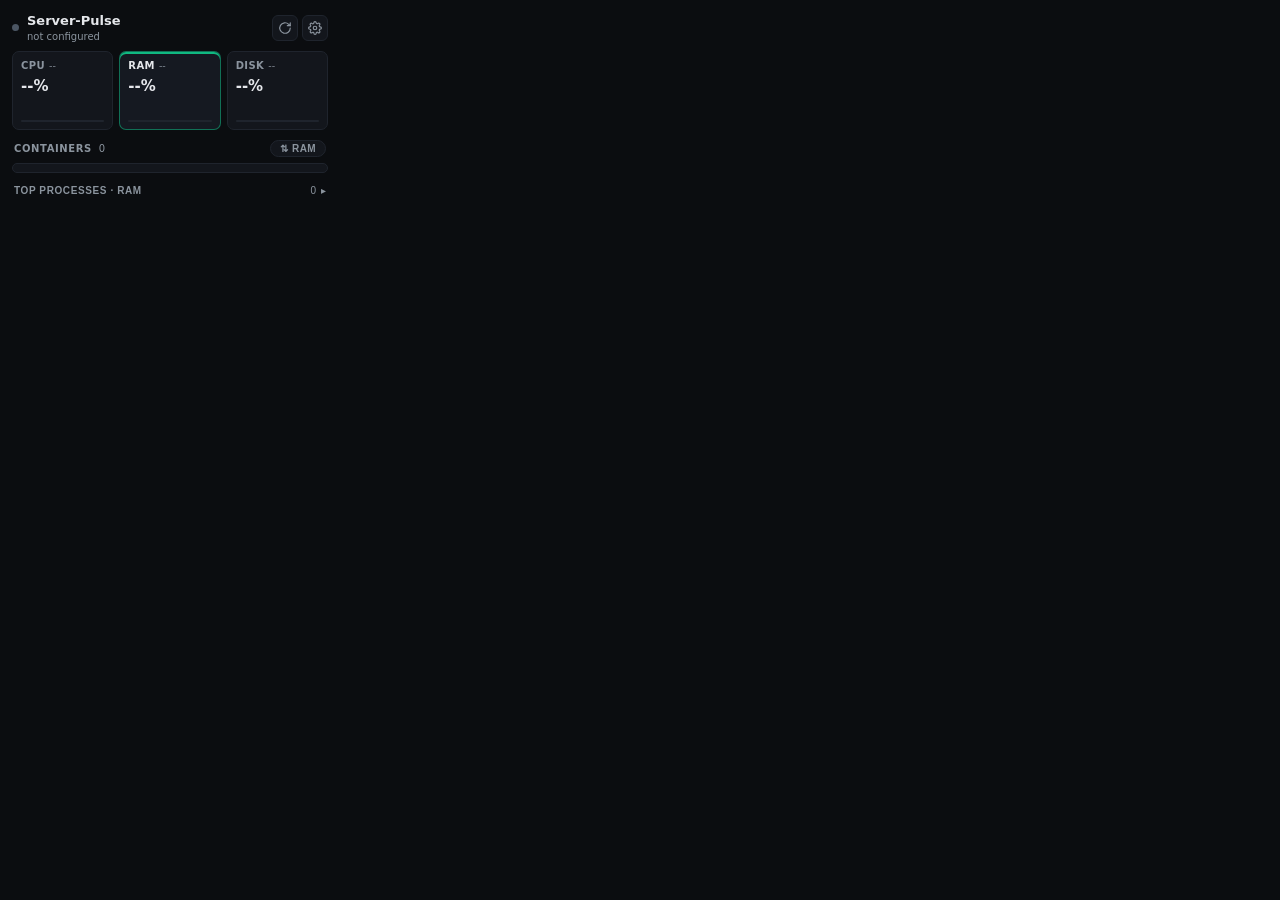
<file: extension/popup.html>
<!doctype html>
<html lang="en">
<head>
  <meta charset="utf-8">
  <meta name="viewport" content="width=device-width, initial-scale=1">
  <title>Server-Pulse</title>
  <link rel="stylesheet" href="popup.css">
</head>
<body>
  <div class="app">
    <header class="topbar">
      <div class="host-wrap">
        <span id="statusDot" class="dot dot-idle" aria-hidden="true"></span>
        <div class="host-meta">
          <span id="hostName" class="hostname">Server-Pulse</span>
          <span id="hostSub" class="host-sub">not configured</span>
        </div>
      </div>
      <div class="actions">
        <button id="refreshBtn" class="icon-btn" type="button" title="Refresh" aria-label="Refresh">
          <svg width="14" height="14" viewBox="0 0 24 24" fill="none" stroke="currentColor" stroke-width="2" stroke-linecap="round" stroke-linejoin="round">
            <path d="M21 12a9 9 0 1 1-2.64-6.36L21 8"></path>
            <path d="M21 3v5h-5"></path>
          </svg>
        </button>
        <button id="settingsBtn" class="icon-btn" type="button" title="Settings" aria-label="Settings">
          <svg width="14" height="14" viewBox="0 0 24 24" fill="none" stroke="currentColor" stroke-width="2" stroke-linecap="round" stroke-linejoin="round">
            <circle cx="12" cy="12" r="3"></circle>
            <path d="M19.4 15a1.65 1.65 0 0 0 .33 1.82l.06.06a2 2 0 1 1-2.83 2.83l-.06-.06a1.65 1.65 0 0 0-1.82-.33 1.65 1.65 0 0 0-1 1.51V21a2 2 0 1 1-4 0v-.09a1.65 1.65 0 0 0-1-1.51 1.65 1.65 0 0 0-1.82.33l-.06.06a2 2 0 1 1-2.83-2.83l.06-.06a1.65 1.65 0 0 0 .33-1.82 1.65 1.65 0 0 0-1.51-1H3a2 2 0 1 1 0-4h.09a1.65 1.65 0 0 0 1.51-1 1.65 1.65 0 0 0-.33-1.82l-.06-.06a2 2 0 1 1 2.83-2.83l.06.06a1.65 1.65 0 0 0 1.82.33h.08a1.65 1.65 0 0 0 1-1.51V3a2 2 0 1 1 4 0v.09a1.65 1.65 0 0 0 1 1.51h.08a1.65 1.65 0 0 0 1.82-.33l.06-.06a2 2 0 1 1 2.83 2.83l-.06.06a1.65 1.65 0 0 0-.33 1.82v.08a1.65 1.65 0 0 0 1.51 1H21a2 2 0 1 1 0 4h-.09a1.65 1.65 0 0 0-1.51 1z"></path>
          </svg>
        </button>
      </div>
    </header>

    <div id="errorBanner" class="banner hidden" role="alert"></div>

    <main id="dashboardView" class="view">
      <section class="summary" role="tablist" aria-label="Resource view">
        <button id="tabCpu" class="pill pill-btn" type="button" role="tab" aria-selected="false" data-tab="cpu" title="Focus CPU: load, IOWait & CPU-sorted list">
          <div class="pill-head"><span class="pill-label">CPU</span><span id="cpuSub" class="pill-sub num">--</span></div>
          <div id="cpuVal" class="pill-val num">--%</div>
          <svg id="cpuSpark" class="spark-svg" viewBox="0 0 100 24" preserveAspectRatio="none" aria-hidden="true"></svg>
          <div class="bar"><div id="cpuBar" class="bar-fill"></div></div>
        </button>
        <button id="tabRam" class="pill pill-btn active" type="button" role="tab" aria-selected="true" data-tab="ram" title="Focus RAM: cache, available & RAM-sorted list">
          <div class="pill-head"><span class="pill-label">RAM</span><span id="ramSub" class="pill-sub num">--</span></div>
          <div id="ramVal" class="pill-val num">--%</div>
          <svg id="ramSpark" class="spark-svg" viewBox="0 0 100 24" preserveAspectRatio="none" aria-hidden="true"></svg>
          <span id="swapNote" class="pill-note num hidden"></span>
          <div class="bar"><div id="ramBar" class="bar-fill"></div></div>
        </button>
        <button id="tabDisk" class="pill pill-btn" type="button" role="tab" aria-selected="false" data-tab="disk" title="Focus Disk: filesystems & Docker storage breakdown">
          <div class="pill-head"><span class="pill-label">DISK</span><span id="diskSub" class="pill-sub num">--</span></div>
          <div id="diskVal" class="pill-val num">--%</div>
          <div class="bar"><div id="diskBar" class="bar-fill"></div></div>
        </button>
      </section>

      <section id="details" class="details hidden" aria-label="Focused metrics">
        <div class="detail"><span id="d1Label" class="detail-label">CACHE</span><span id="d1Val" class="detail-val num">--</span></div>
        <div class="detail"><span id="d2Label" class="detail-label">AVAIL</span><span id="d2Val" class="detail-val num">--</span></div>
        <div class="detail"><span id="d3Label" class="detail-label">NET /s</span><span id="d3Val" class="detail-val num">--</span></div>
      </section>

      <div id="computePanel" class="panel">
        <section class="section">
          <div class="section-head">
            <span class="section-left">
              <span class="section-title">CONTAINERS</span>
              <span id="containerCount" class="section-count num">0</span>
              <span id="issues" class="issues hidden"></span>
            </span>
            <button id="sortBtn" class="chip" type="button" title="Change sort order">RAM</button>
          </div>
          <div id="containerList" class="list"></div>
        </section>

        <section class="section">
          <button id="procToggle" class="section-head section-btn" type="button" aria-expanded="false">
            <span id="procTitle" class="section-title">TOP PROCESSES · RAM</span>
            <span class="section-right">
              <span id="procCount" class="section-count num">0</span>
              <span id="procChevron" class="chevron" aria-hidden="true">▸</span>
            </span>
          </button>
          <div id="procList" class="list hidden"></div>
        </section>
      </div>

      <div id="diskPanel" class="panel hidden">
        <section class="section">
          <div class="section-head">
            <span class="section-title">FILESYSTEMS</span>
            <span id="mountCount" class="section-count num">0</span>
          </div>
          <div id="mountList" class="list"></div>
        </section>

        <section class="section">
          <div class="section-head">
            <span class="section-left">
              <span class="section-title">DOCKER STORAGE</span>
              <span id="dockerDiskTotal" class="section-count num">--</span>
            </span>
            <span id="reclaimPill" class="pill-warn hidden"></span>
          </div>
          <div id="dockerDiskList" class="list"></div>
        </section>
      </div>
    </main>

    <section id="settingsView" class="view settings hidden" aria-label="Settings">
      <form id="settingsForm" class="form" novalidate>
        <label class="field">
          <span class="field-label">Server URL (or Quick-Connect Link)</span>
          <input id="inputUrl" class="input" type="text" placeholder="pulse://host:9191#token  or  http://host:9191" autocomplete="off" spellcheck="false" required>
        </label>
        <label class="field">
          <span class="field-label">Bearer Token</span>
          <div class="token-row">
            <input id="inputToken" class="input" type="password" placeholder="64-char hex token" autocomplete="off" spellcheck="false" required>
            <button id="toggleTokenBtn" class="ghost-btn" type="button">Show</button>
          </div>
        </label>
        <div class="field">
          <span class="field-label">Toolbar Badge Metric</span>
          <div class="seg" role="radiogroup" aria-label="Badge metric">
            <label class="seg-opt">
              <input type="radio" name="badgeMetric" value="ram" checked>
              <span>RAM %</span>
            </label>
            <label class="seg-opt">
              <input type="radio" name="badgeMetric" value="cpu">
              <span>CPU %</span>
            </label>
          </div>
        </div>
        <div id="settingsStatus" class="settings-status"></div>
        <div class="form-actions">
          <button id="cancelBtn" class="btn btn-secondary" type="button">Cancel</button>
          <button id="saveBtn" class="btn btn-primary" type="submit">Save &amp; Connect</button>
        </div>
      </form>
    </section>
  </div>
  <script type="module" src="popup.js"></script>
</body>
</html>
</file>
<file: extension/popup.css>
:root {
  --bg: #0B0D10;
  --surface: #13161C;
  --border: #1F242D;
  --text: #E5E7EB;
  --muted: #8B949E;
  --green: #10B981;
  --amber: #F59E0B;
  --red: #EF4444;
  --idle: #4B5563;
}

* { box-sizing: border-box; margin: 0; padding: 0; }

html, body {
  width: 340px;
  max-height: 520px;
  background: var(--bg);
  color: var(--text);
  font-family: system-ui, -apple-system, BlinkMacSystemFont, "Segoe UI", sans-serif;
  font-size: 12px;
  line-height: 1.35;
  overflow-x: hidden;
  -webkit-font-smoothing: antialiased;
}

.num { font-variant-numeric: tabular-nums; }
.hidden { display: none !important; }

.app {
  display: flex;
  flex-direction: column;
  gap: 8px;
  padding: 12px;
  max-height: 520px;
  overflow-y: auto;
}

.app::-webkit-scrollbar { width: 4px; }
.app::-webkit-scrollbar-thumb { background: var(--border); border-radius: 2px; }

.topbar {
  display: flex;
  align-items: center;
  justify-content: space-between;
  gap: 8px;
}

.host-wrap { display: flex; align-items: center; gap: 8px; min-width: 0; }
.host-meta { display: flex; flex-direction: column; min-width: 0; }

.hostname {
  font-size: 13px;
  font-weight: 600;
  white-space: nowrap;
  overflow: hidden;
  text-overflow: ellipsis;
}

.host-sub {
  font-size: 10px;
  color: var(--muted);
  white-space: nowrap;
  overflow: hidden;
  text-overflow: ellipsis;
}

.dot { width: 7px; height: 7px; border-radius: 50%; flex-shrink: 0; }
.dot-ok { background: var(--green); box-shadow: 0 0 6px rgba(16, 185, 129, 0.55); }
.dot-err { background: var(--red); }
.dot-idle { background: var(--idle); }

.actions { display: flex; gap: 4px; flex-shrink: 0; }

.icon-btn {
  display: grid;
  place-items: center;
  width: 26px;
  height: 26px;
  border: 1px solid var(--border);
  border-radius: 6px;
  background: var(--surface);
  color: var(--muted);
  cursor: pointer;
  transition: color 0.15s, border-color 0.15s;
}

.icon-btn:hover { color: var(--text); border-color: #2E3644; }
.icon-btn.active { color: var(--green); border-color: rgba(16, 185, 129, 0.4); }
.icon-btn.spinning svg { animation: spin 0.7s linear infinite; }
@keyframes spin { to { transform: rotate(360deg); } }

.banner {
  padding: 6px 8px;
  border-radius: 6px;
  border: 1px solid rgba(239, 68, 68, 0.35);
  background: rgba(239, 68, 68, 0.1);
  color: #FCA5A5;
  font-size: 11px;
}

.view { display: flex; flex-direction: column; gap: 8px; }

.summary { display: grid; grid-template-columns: repeat(3, 1fr); gap: 6px; }

.pill {
  background: var(--surface);
  border: 1px solid var(--border);
  border-radius: 7px;
  padding: 7px 8px;
  display: flex;
  flex-direction: column;
  gap: 3px;
  min-width: 0;
}

.pill-head { display: flex; justify-content: space-between; align-items: baseline; gap: 4px; }
.pill-label { font-size: 10px; font-weight: 600; color: var(--muted); letter-spacing: 0.04em; }
.pill-sub { font-size: 9.5px; color: var(--muted); white-space: nowrap; overflow: hidden; text-overflow: ellipsis; }
.pill-val { font-size: 15px; font-weight: 600; }

.bar { width: 100%; height: 2px; background: var(--border); border-radius: 1px; overflow: hidden; margin-top: 2px; }
.bar-fill { height: 100%; width: 0%; transition: width 0.25s ease; }

.lvl-green { background: var(--green); }
.lvl-amber { background: var(--amber); }
.lvl-red { background: var(--red); }
.lvl-muted { background: var(--idle); }

.section { display: flex; flex-direction: column; gap: 4px; }

.section-head {
  display: flex;
  align-items: center;
  justify-content: space-between;
  padding: 2px 2px;
}

.section-btn {
  width: 100%;
  background: transparent;
  border: none;
  color: inherit;
  cursor: pointer;
  text-align: left;
}

.section-title { font-size: 10px; font-weight: 600; color: var(--muted); letter-spacing: 0.06em; }
.section-right { display: flex; align-items: center; gap: 5px; }
.section-count { font-size: 10px; color: var(--muted); }
.chevron { font-size: 10px; color: var(--muted); transition: transform 0.15s; display: inline-block; }
.chevron.open { transform: rotate(90deg); }

.list {
  display: flex;
  flex-direction: column;
  gap: 4px;
  background: var(--surface);
  border: 1px solid var(--border);
  border-radius: 7px;
  padding: 4px;
}

.row {
  display: flex;
  flex-direction: column;
  gap: 3px;
  padding: 5px 6px;
  border-radius: 5px;
}

.row:hover { background: rgba(255, 255, 255, 0.03); }
.row-top { display: flex; align-items: center; justify-content: space-between; gap: 8px; }
.row-left { display: flex; align-items: center; gap: 6px; min-width: 0; }

.row-name {
  font-size: 11.5px;
  font-weight: 500;
  white-space: nowrap;
  overflow: hidden;
  text-overflow: ellipsis;
}

.row-stopped .row-name { color: var(--muted); }

.row-stats { display: flex; align-items: baseline; gap: 8px; flex-shrink: 0; font-size: 11px; }
.stat-mem { color: var(--text); font-weight: 500; }
.stat-cpu { color: var(--muted); width: 38px; text-align: right; }

.empty { padding: 10px 6px; text-align: center; color: var(--muted); font-size: 11px; }

/* Inline Settings */
.form { display: flex; flex-direction: column; gap: 10px; }
.field { display: flex; flex-direction: column; gap: 4px; }
.field-label { font-size: 10.5px; font-weight: 600; color: var(--muted); }

.input {
  width: 100%;
  padding: 7px 9px;
  border-radius: 6px;
  border: 1px solid var(--border);
  background: var(--surface);
  color: var(--text);
  font-size: 12px;
  outline: none;
}

.input:focus { border-color: var(--green); }
.token-row { display: flex; gap: 6px; }

.ghost-btn {
  padding: 0 9px;
  border-radius: 6px;
  border: 1px solid var(--border);
  background: var(--surface);
  color: var(--muted);
  font-size: 11px;
  cursor: pointer;
}

.ghost-btn:hover { color: var(--text); }

.seg { display: grid; grid-template-columns: 1fr 1fr; gap: 6px; }
.seg-opt {
  display: flex;
  align-items: center;
  justify-content: center;
  gap: 5px;
  padding: 6px;
  border-radius: 6px;
  border: 1px solid var(--border);
  background: var(--surface);
  color: var(--text);
  cursor: pointer;
  font-size: 11.5px;
}

.seg-opt input { accent-color: var(--green); }

.settings-status { min-height: 15px; font-size: 11px; color: var(--muted); }
.settings-status.ok { color: var(--green); }
.settings-status.err { color: var(--red); }

.form-actions { display: flex; justify-content: flex-end; gap: 6px; }

.btn {
  padding: 7px 12px;
  border-radius: 6px;
  font-size: 11.5px;
  font-weight: 600;
  cursor: pointer;
  border: 1px solid transparent;
}

.btn-primary { background: var(--green); color: #051B11; }
.btn-primary:hover { filter: brightness(1.08); }
.btn-secondary { background: var(--surface); border-color: var(--border); color: var(--muted); }
.btn-secondary:hover { color: var(--text); }

/* ---- Detail layer (shared with extension/popup.css) ---- */
.pill { position: relative; }
.pill .bar { margin-top: auto; }
.pill-note { font-size: 9.5px; color: var(--amber); white-space: nowrap; overflow: hidden; text-overflow: ellipsis; }
.spark-svg { width: 100%; height: 18px; display: block; overflow: visible; }
.spark { fill: none; stroke-width: 1.4; vector-effect: non-scaling-stroke; stroke-linejoin: round; stroke-linecap: round; opacity: 0.9; }
.spark.lvl-green { stroke: var(--green); background: none; }
.spark.lvl-amber { stroke: var(--amber); background: none; }
.spark.lvl-red { stroke: var(--red); background: none; }

.details {
  display: grid;
  grid-template-columns: repeat(3, minmax(0, 1fr));
  background: var(--surface);
  border: 1px solid var(--border);
  border-radius: 8px;
}
.detail { display: flex; flex-direction: column; gap: 1px; padding: 5px 7px; min-width: 0; }
.detail + .detail { border-left: 1px solid var(--border); }
.detail-label { font-size: 9px; font-weight: 600; color: var(--muted); letter-spacing: 0.05em; }
.detail-val { font-size: 10.5px; white-space: nowrap; overflow: hidden; text-overflow: ellipsis; }
.txt-amber { color: var(--amber); }
.txt-red { color: var(--red); }

.dot-warn { background: var(--amber); }
.section-left { display: flex; align-items: center; gap: 7px; min-width: 0; }
.issues {
  font-size: 10px;
  font-weight: 600;
  color: #FCA5A5;
  background: rgba(239, 68, 68, 0.12);
  border: 1px solid rgba(239, 68, 68, 0.3);
  border-radius: 999px;
  padding: 0 7px;
  line-height: 16px;
}
.chip {
  font-size: 10px;
  font-weight: 600;
  letter-spacing: 0.04em;
  color: var(--muted);
  background: var(--surface);
  border: 1px solid var(--border);
  border-radius: 999px;
  padding: 2px 9px;
  cursor: pointer;
}
.chip:hover { color: var(--text); }
.chip::before { content: "⇅ "; }

.row-click { cursor: pointer; outline: none; }
.row-click:focus-visible { box-shadow: inset 0 0 0 1px var(--green); }
.row-click.open { background: rgba(255, 255, 255, 0.03); }
.row-detail { font-size: 10.5px; color: var(--muted); padding-top: 2px; overflow-wrap: anywhere; }
.row-pid { font-size: 10px; color: var(--idle); flex-shrink: 0; }

.view { transition: opacity 0.2s ease; }
.view.stale { opacity: 0.5; }

@media (prefers-reduced-motion: reduce) {
  .bar-fill, .view, .chevron { transition: none; }
  .icon-btn.spinning svg { animation: none; }
}

/* ---- Interactive Focus Cards & Disk Panel ---- */
.pill-btn {
  text-align: left;
  color: inherit;
  font: inherit;
  cursor: pointer;
  outline: none;
  transition: border-color 0.15s ease, box-shadow 0.15s ease, background 0.15s ease;
}
.pill-btn:hover { border-color: #2E3644; }
.pill-btn:focus-visible { border-color: var(--green); }
.pill-btn.active {
  border-color: rgba(16, 185, 129, 0.55);
  box-shadow: inset 0 2px 0 var(--green);
  background: #151921;
}
.pill-btn.active .pill-label { color: var(--text); }

.panel { display: flex; flex-direction: column; gap: 10px; }
.stat-main { color: var(--text); font-weight: 500; }
.stat-sub { color: var(--muted); font-weight: 400; }

.pill-warn {
  font-size: 9.5px;
  font-weight: 600;
  color: #FCD34D;
  background: rgba(245, 158, 11, 0.12);
  border: 1px solid rgba(245, 158, 11, 0.3);
  border-radius: 999px;
  padding: 0 7px;
  line-height: 16px;
}
</file>
